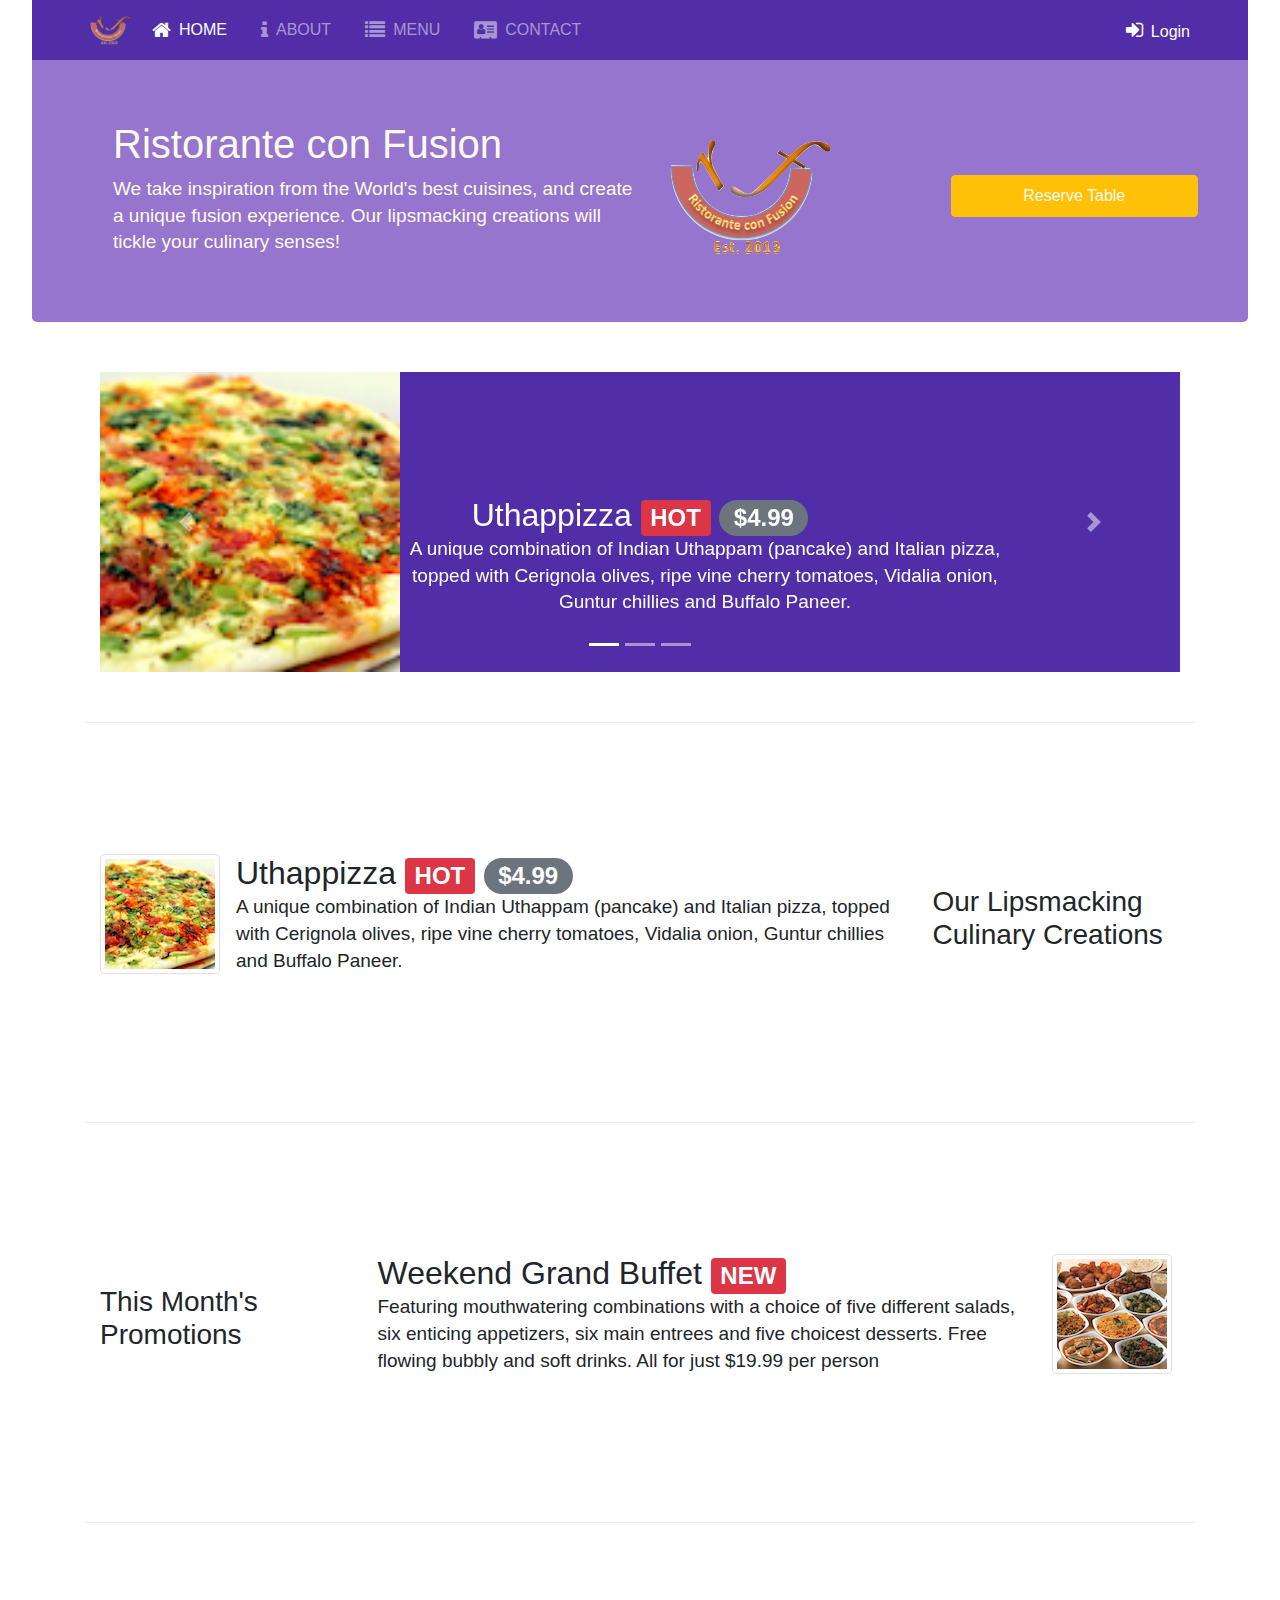
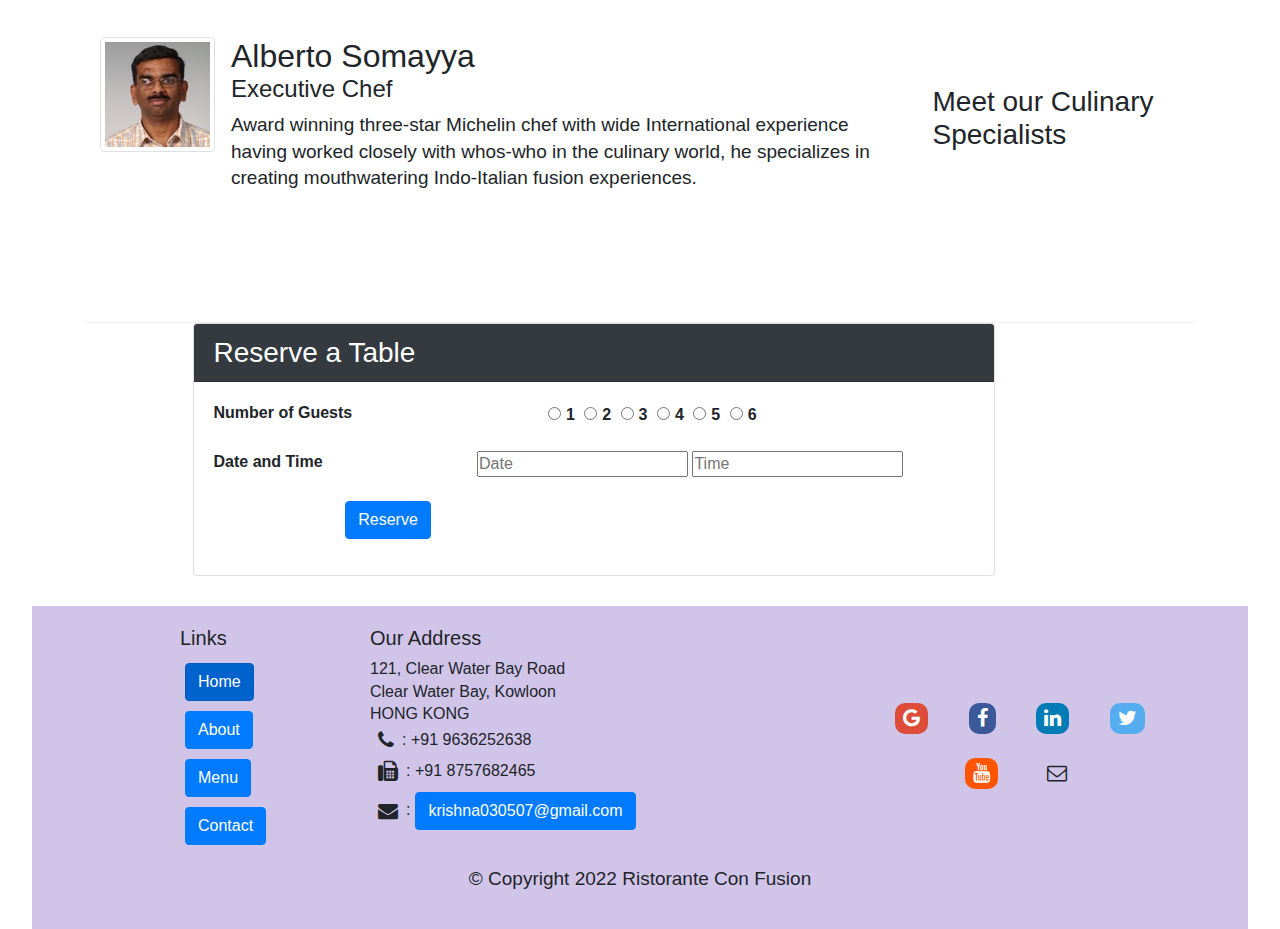
<file: index.html>
<!DOCTYPE html>
<html lang="en">

<head>
    <!-- Required meta tags -->
    <meta charset="utf-8">
    <meta name="viewport" content="width=device-width, initial-scale=1, shrink-to-fit=no">
    <meta http-equiv="x-ua-compatible" content="ie=edge">
    <!-- Bootstrap CSS -->
    <link rel="stylesheet" href="https://stackpath.bootstrapcdn.com/bootstrap/4.4.1/css/bootstrap.min.css" integrity="sha384-Vkoo8x4CGsO3+Hhxv8T/Q5PaXtkKtu6ug5TOeNV6gBiFeWPGFN9MuhOf23Q9Ifjh" crossorigin="anonymous">
    <!-- Bootstrap CSS icons -->
    <link rel="stylesheet" href="https://cdnjs.cloudflare.com/ajax/libs/font-awesome/4.7.0/css/font-awesome.min.css">
    <link rel="stylesheet" href="css/style1.css">
    <title>Ristorante Con Fusion</title>
</head>

<body>
    <nav class="navbar navbar-dark navbar-expand-sm fixed-top">
        <div class="container">
            <button class="navbar-toggler" type="button" data-toggle="collapse" data-target="#Navbar">
             <span class="navbar-toggler-icon bg-danger"></span>
         </button>
            <a class="navbar-brand mr-auto" href="#"><img src="img/logo.png" height="30" width="41" class="img-fluid"></a>
            <div class="collapse navbar-collapse" id="Navbar">
                <ul class="navbar-nav mr-auto">
                    <li class="nav-item active"><a class="nav-link" href="#"><span class="fa fa-home fa-lg"></span>HOME</a></li>
                    <li class="nav-item"><a class="nav-link" href="./about.html"><span class="fa fa-info fa-lg"></span>ABOUT</a></li>
                    <li class="nav-item"><a class="nav-link" href="#"><span class="fa fa-list fa-lg"></span>MENU</a></li>
                    <li class="nav-item"><a class="nav-link" href="./contactus.html"><span class="fa fa-address-card fa-lg"></span>CONTACT</a></li>
                </ul>
                <span class="navbar-text">
                <a data-toggle="modal" data-target="#loginModal">
                <span class="fa fa-sign-in"></span>Login</a>
                </span>
            </div>
        </div>
    </nav>
    <div id="loginModal" class="modal fade" role="dialog">
        <div class="modal-dialog modal-lg" role="content">
            <!-- Modal content-->
            <div class="modal-content">
                <div class="modal-header">
                    <h4 class="modal-title"><b>Login</b></h4>
                    <button type="button" class="close" data-dismiss="modal">&times;</button>
                </div>
                <div class="modal-body">
                    <form>
                        <div class="form-row">
                            <div class="form-group col-sm-4">
                                <label class="sr-only" for="exampleInputEmail3">Email address</label>
                                <input type="email" class="form-control form-control-sm mr-1" id="exampleInputEmail3" placeholder="Enter email">
                            </div>
                            <div class="form-group col-sm-4">
                                <label class="sr-only" for="exampleInputPassword3">Password</label>
                                <input type="password" class="form-control form-control-sm mr-1" id="exampleInputPassword3" placeholder="Password">
                            </div>
                            <div class="col-sm-auto">
                                <div class="form-check">
                                    <input class="form-check-input" type="checkbox">
                                    <label class="form-check-label"> Remember me
                                    </label>
                                </div>
                            </div>
                        </div>
                        <div class="form-row">
                            <button type="button" class="btn btn-secondary btn-sm ml-auto" data-dismiss="modal">Cancel</button>
                            <button type="submit" class="btn btn-primary btn-sm ml-1">Sign in</button>
                        </div>
                    </form>
                </div>
            </div>
        </div>
    </div>
    <div id="reservetable" class="modal fade" role="dialog">
        <div class="modal-dialog modal-lg" role="content">
            <!-- Modal content-->
            <div class="modal-content">
                <div class="modal-header">
                    <h4 class="modal-title"><b>Reserve a Table</b></h4>
                    <button type="button" class="close" data-dismiss="modal">&times;</button>
                </div>
                <div class="modal-body">
                    <div class="card-body">
                        <dl class="row">
                            <dt class="col-5" for="Number">Number of Guests</dt>
                            <dd class="col-7">
                                <input type="radio" name="Number" style="margin:5px;"><b>1</b>
                                <input type="radio" name="Number" style="margin:5px;"><b>2</b>
                                <input type="radio" name="Number" style="margin:5px;"><b>3</b>
                                <input type="radio" name="Number" style="margin:5px;"><b>4</b>
                                <input type="radio" name="Number" style="margin:5px;"><b>5</b>
                                <input type="radio" name="Number" style="margin:5px;"><b>6</b>
                            </dd>
                            <dt class="col-5" style="margin-top:15px;"> Section</dt>
                            <dd class="col-7">
                                <a role="button" class="btn btn-success" href="#">Non-Smoking</a>
                                <a role="button" class="btn btn-danger" href="#">Smoking</a>
                            </dd>
                            <dt class="col-5"></dt>
                            <dd class="col-7">
                            </dd>
                            <dt class="col-4">Date and Time</dt>
                            <dd class="col-7">
                                <input placeholder="Date" type="date field">
                                <input placeholder="Time" type="time field">
                            </dd>
                            <dt class="col-5"></dt>
                            <dd class="col-7"></dd>
                            <dt class="col-5"></dt>
                            <dd class="col-7"></dd>
                            <dt class="col-sm-12 offset-4">
                                <button type="button" class="btn btn-secondary text-white" data-dismiss="modal">Cancel</button>
                                <button type="submit" class="btn btn-primary text-white">Reserve</button>
                            </dt>
                        </dl>
                    </div>
                </div>
            </div>
        </div>
    </div>

    <header class="jumbotron">
        <div class="container">
            <div class="row row-header">
                <div class="col-12 col-sm-6">
                    <h1>Ristorante con Fusion</h1>
                    <p>We take inspiration from the World's best cuisines, and create a unique fusion experience. Our lipsmacking creations will tickle your culinary senses!</p>
                </div>
                <div class="col-12 col-sm align-self-center">
                    <img src="img/logo.png" class="imf-fluid">
                </div>
                <div class="col-12 col-sm align-self-center">
                    <a role="button" class="btn btn-block nav-link btn-warning" data-toggle="modal" data-target="#reservetable">Reserve Table</a>
                </div>

            </div>
        </div>
    </header>

    <div class="container">
        <div class="row row-content">
            <div class="col">
                <div id="mycarousel" class="carousel slide" data-ride="carousel">
                    <div class="carousel-inner" role="listbox">
                        <div class="carousel-item active">
                            <img class="d-block img-fluid" src="img/uthappizza.png" alt="Uthappizza">
                            <div class="carousel-caption d-none d-md-block">
                                <h2>Uthappizza <span class="badge badge-danger">HOT</span> <span class="badge badge-pill badge-secondary">$4.99</span></h2>
                                <p class="d-none d-sm-block" style="margin-left:130px;">A unique combination of Indian Uthappam (pancake) and Italian pizza, topped with Cerignola olives, ripe vine cherry tomatoes, Vidalia onion, Guntur chillies and Buffalo Paneer.</p>
                            </div>
                        </div>
                        <div class="carousel-item">
                            <img class="d-block img-fluid" src="img/buffet.png" alt="buffet">
                            <div class="carousel-caption d-none d-md-block">
                                <h2>Weekend Grand Buffet <span class="badge badge-danger">NEW</span></h2>
                                <p class="d-none d-sm-block" style="margin-left:140px;">Featuring mouthwatering combinations with a choice of five different salads,six enticing appetizers, six main entrees and five choicest desserts. Free flowing bubbly and soft drinks. All for just $19.99 per person </p>
                            </div>
                        </div>
                        <div class="carousel-item">
                            <img class="d-block img-fluid" src="img/alberto.png" alt="alberto">
                            <div class="carousel-caption d-none d-md-block">
                                <h2>Alberto Somayya</h2>
                                <h4>Executive Chef</h4>
                                <p class="d-none d-sm-block" style="margin-left:140px;">Award winning three-star Michelin chef with wide International experience having worked closely with whos-who in the culinary world, he specializes in creating mouthwatering Indo-Italian fusion experiences. </p>
                            </div>
                        </div>
                    </div>
                    <ol class="carousel-indicators">
                        <li data-target="#mycarousel" data-slide-to="0" class="active"></li>
                        <li data-target="#mycarousel" data-slide-to="1"></li>
                        <li data-target="#mycarousel" data-slide-to="2"></li>
                    </ol>
                    <a class="carousel-control-prev" href="#mycarousel" role="button" data-slide="prev">
                        <span class="carousel-control-prev-icon"></span>
                    </a>
                    <a class="carousel-control-next" href="#mycarousel" role="button" data-slide="next">
                        <span class="carousel-control-next-icon"></span>
                    </a>
                    <!--<button class="btn btn-danger btn-sm" id="carouselButton">
                        <span id="carousel-button-icon" class="fa fa-pause"></span>
                    </button> -->
                </div>
            </div>
        </div>

        <div class="row row-content align-items-center">
            <div class="col-12 col-sm-4 order-sm-last col-md-3">
                <h3>Our Lipsmacking Culinary Creations</h3>
            </div>
            <div class="col col-sm order-sm-first col-md">
                <div class="media">
                    <img class="d-flex mr-3 img-thumbnail  align-items-center" src="img/uthappizza.png" alt="Uthappizza">
                    <div class="media-body">
                        <h2>Uthappizza <span class="badge badge-danger">HOT</span> <span class="badge badge-pill badge-secondary">$4.99</span></h2>
                        <p class="d-none d-sm-block">A unique combination of Indian Uthappam (pancake) and Italian pizza, topped with Cerignola olives, ripe vine cherry tomatoes, Vidalia onion, Guntur chillies and Buffalo Paneer.</p>
                    </div>
                </div>
            </div>
        </div>
        <div class="row row-content align-items-center">
            <div class="col-12 col-sm-4 order-sm-first col-md-3">
                <h3>This Month's Promotions</h3>
            </div>
            <div class="col col-sm order-sm-last col-md">
                <div class="media">
                    <div class="media-body">
                        <h2>Weekend Grand Buffet <span class="badge badge-danger">NEW</span></h2>
                        <p class="d-none d-sm-block">Featuring mouthwatering combinations with a choice of five different salads,<br> six enticing appetizers, six main entrees and five choicest desserts. Free <br>flowing bubbly and soft drinks. All for just $19.99 per person </p>
                    </div>
                    <img class="d-flex mr-2 img-thumbnail  align-items-right" src="img/buffet.png" alt="alberto">
                </div>

            </div>
        </div>
        <div class="row row-content align-items-center">
            <div class="col-12 col-sm-4 order-sm-last col-md-3">
                <h3>Meet our Culinary Specialists</h3>
            </div>
            <div class="col col-sm order-sm-first col-md">
                <div class="media">
                    <img class="d-flex mr-3 img-thumbnail  align-items-center" src="img/alberto.png" alt="alberto">
                    <div class="media-body">
                        <h2>Alberto Somayya</h2>
                        <h4>Executive Chef</h4>
                        <p class="d-none d-sm-block">Award winning three-star Michelin chef with wide International experience having worked closely with whos-who in the culinary world, he specializes in creating mouthwatering Indo-Italian fusion experiences. </p>
                    </div>
                </div>
            </div>
        </div>
        <section id="Reserve">
            <div class="col-sm-9 offset-1">
                <div class="card" style="margin-bottom:30px;">
                    <h3 class="card-header bg-dark text-white">Reserve a Table</h3>
                    <div class="card-body">
                        <dl class="row">
                            <dt class="col-5" for="Number">Number of Guests</dt>
                            <dd class="col-7">
                                <input type="radio" name="Number" style="margin:5px;"><b>1</b>
                                <input type="radio" name="Number" style="margin:5px;"><b>2</b>
                                <input type="radio" name="Number" style="margin:5px;"><b>3</b>
                                <input type="radio" name="Number" style="margin:5px;"><b>4</b>
                                <input type="radio" name="Number" style="margin:5px;"><b>5</b>
                                <input type="radio" name="Number" style="margin:5px;"><b>6</b>
                            </dd>
                            <dt class="col-5"></dt>
                            <dd class="col-7"></dd>
                            <dt class="col-5"></dt>
                            <dd class="col-7">
                            </dd>
                            <dt class="col-4">Date and Time</dt>
                            <dd class="col-7">
                                <input placeholder="Date" type="date field">
                                <input placeholder="Time" type="time field">
                            </dd>
                            <dt class="col-5"></dt>
                            <dd class="col-7"></dd>
                            <dt class="col-5"></dt>
                            <dd class="col-7"></dd>
                            <dt class="col-sm-12 offset-2">
                                <button type="submit" class="btn btn-primary text-white">Reserve</button>
                            </dt>
                        </dl>
                    </div>
                </div>
            </div>

        </section>
    </div>


    <footer class="footer">
        <div class="container">
            <div class="row">
                <div class="col-4 offset-1 col-sm-2">
                    <h5>Links</h5>
                    <ul class="list-unstyled">
                        <li><a href="#" class="btn btn-primary text-white active">Home</a></li>
                        <li><a href="./about.html" class="btn btn-primary text-white">About</a></li>
                        <li><a href="#" class="btn btn-primary text-white">Menu</a></li>
                        <li><a href="./contactus.html" class="btn btn-primary text-white">Contact</a></li>
                    </ul>
                </div>
                <div class="col-7 col-sm-5">
                    <h5>Our Address</h5>
                    <address>
		              121, Clear Water Bay Road<br>
		              Clear Water Bay, Kowloon<br>
		              HONG KONG<br>
		              <i class="fa fa-phone fa-lg"></i>: +91 9636252638<br>
                      <i class="fa fa-fax fa-lg"></i>: +91 8757682465<br>
                      <i class="fa fa-envelope fa-lg"></i>:<a href="mailto:confusion@food.net" class="btn btn-primary text-white">krishna030507@gmail.com</a>
		           </address>
                </div>
                <div class="col-12 col-sm-4 align-self-center">
                    <div class="text-center">
                        <a class="btn btn-social-icon btn-google" href="http://google.com/"><i class="fa fa-google fa-lg"></i></a>
                        <a class="btn btn-social-icon btn-facebook" href="http://www.facebook.com/profile.php?id="><i class="fa fa-facebook fa-lg"></i></a>
                        <a class="btn btn-social-icon btn-linkedin" href="http://www.linkedin.com/in/"><i class="fa fa-linkedin fa-lg"></i></a>
                        <a class="btn btn-social-icon btn-twitter" href="http://twitter.com/"><i class="fa fa-twitter fa-lg"></i></a>
                        <a class="btn btn-social-icon btn-youtube" href="http://youtube.com/"><i class="fa fa-youtube fa-lg"></i></a>
                        <a class="btn btn-social-icon btn-envelope" href="mailto:"><i class="fa fa-envelope-o fa-lg"></i></a><br>
                    </div>
                </div>
            </div>
            <div class="row justify-content-center">
                <div class="col-auto">
                    <p>© Copyright 2022 Ristorante Con Fusion</p>
                </div>
            </div>
        </div>
    </footer>
    <!-- jQuery first, then Popper.js, then Bootstrap JS -->
    <script src="https://code.jquery.com/jquery-3.4.1.slim.min.js" integrity="sha384-J6qa4849blE2+poT4WnyKhv5vZF5SrPo0iEjwBvKU7imGFAV0wwj1yYfoRSJoZ+n" crossorigin="anonymous">
</script>

    <script src="https://cdn.jsdelivr.net/npm/popper.js@1.16.0/dist/umd/popper.min.js" integrity="sha384-Q6E9RHvbIyZFJoft+2mJbHaEWldlvI9IOYy5n3zV9zzTtmI3UksdQRVvoxMfooAo" crossorigin="anonymous">
</script>
    <script src="https://stackpath.bootstrapcdn.com/bootstrap/4.4.1/js/bootstrap.min.js" integrity="sha384-wfSDF2E50Y2D1uUdj0O3uMBJnjuUD4Ih7YwaYd1iqfktj0Uod8GCExl3Og8ifwB6" crossorigin="anonymous">
</script>
    <!-- <script>
        $(document).ready(function() {
            $("#mycarousel").carousel({
                interval: 2000
            });
            $("#carouselButton").click(function() {
                if ($("#carouselButton").children("span").hasClass('fa-pause')) {
                    $("#mycarousel").carousel('pause');
                    $("#carouselButton").children("span").removeClass('fa-pause');
                    $("#carouselButton").children("span").addClass('fa-play');
                } else if ($("#carouselButton").children("span").hasClass('fa-play')) {
                    $("#mycarousel").carousel('cycle');
                    $("#carouselButton").children("span").removeClass('fa-play');
                    $("#carouselButton").children("span").addClass('fa-pause');
                }
            });

        });
    </script>-->

</body>

</html>
</file>
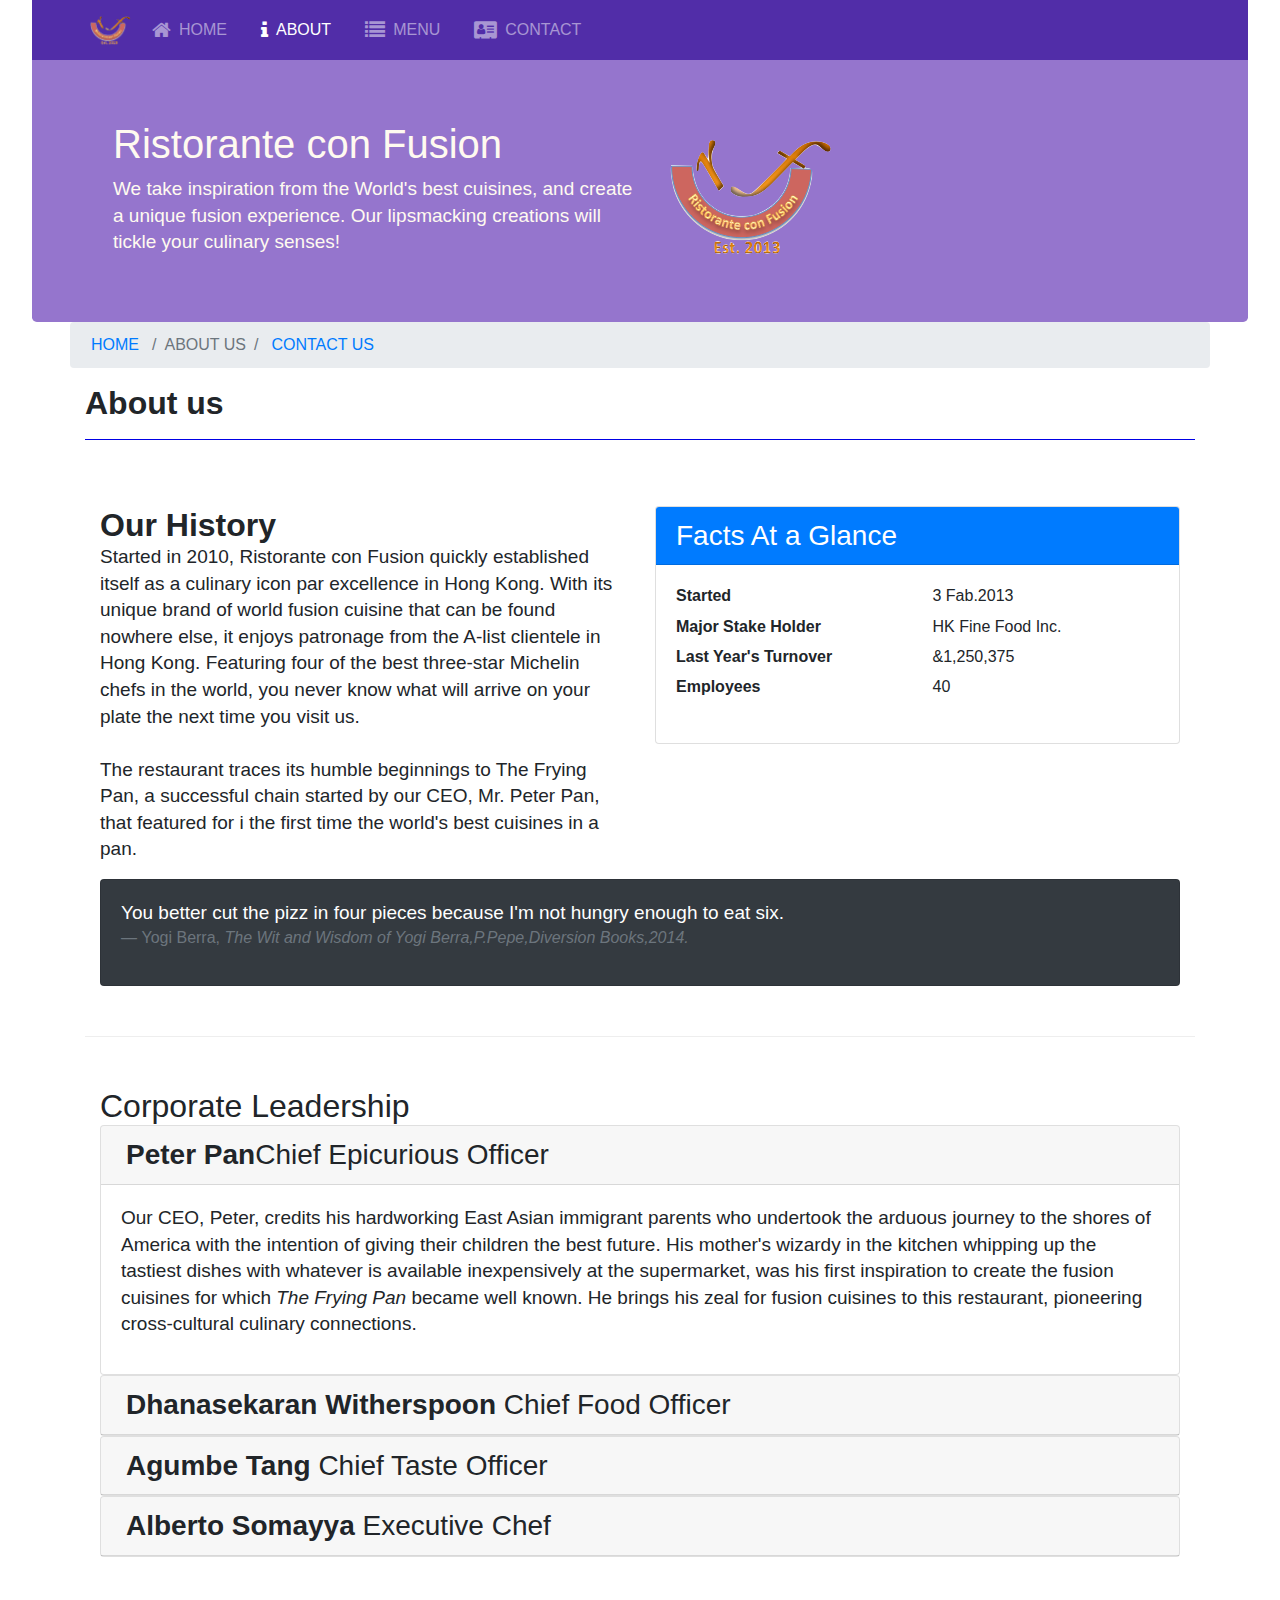
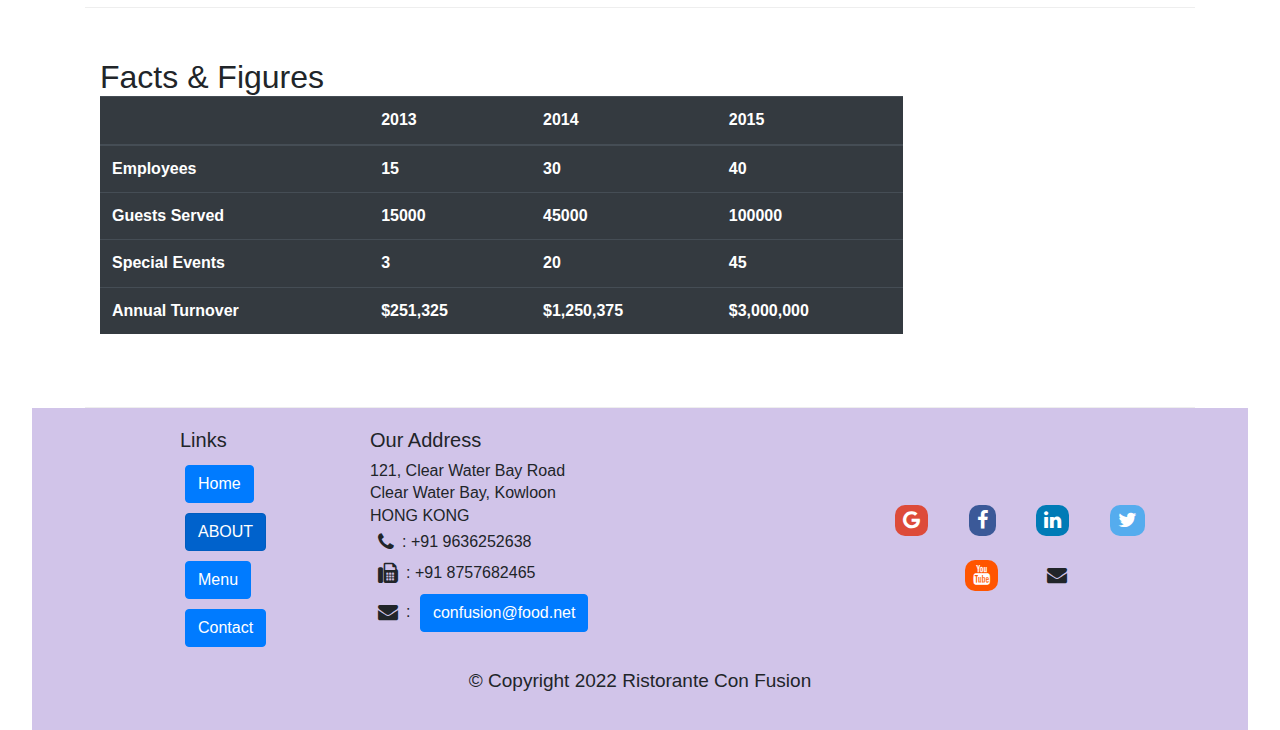
<file: about.html>
<!DOCTYPE html>
<html lang="en">

<head>
    <!-- Required meta tags -->
    <meta charset="utf-8">
    <meta name="viewport" content="width=device-width, initial-scale=1, shrink-to-fit=no">
    <meta http-equiv="x-ua-compatible" content="ie=edge">
    <!-- Bootstrap CSS -->
    <link rel="stylesheet" href="https://stackpath.bootstrapcdn.com/bootstrap/4.4.1/css/bootstrap.min.css" integrity="sha384-Vkoo8x4CGsO3+Hhxv8T/Q5PaXtkKtu6ug5TOeNV6gBiFeWPGFN9MuhOf23Q9Ifjh" crossorigin="anonymous">
    <!-- Bootstrap CSS icons -->
    <link rel="stylesheet" href="https://cdnjs.cloudflare.com/ajax/libs/font-awesome/4.7.0/css/font-awesome.min.css">
    <link rel="stylesheet" href="css/style1.css">
    <title>Ristorante Con Fusion</title>
</head>

<body>
    <nav class="navbar navbar-dark navbar-expand-sm fixed-top">
        <div class="container">
            <button class="navbar-toggler" type="button" data-toggle="collapse" data-target="#Navbar">
                <span class="navbar-toggler-icon"></span>
            </button>
            <a class="navbar-brand mr-auto" href="#"><img src="img/logo.png" height="30" width="41" class="img-fluid"></a>
            <div class="collapse navbar-collapse" id="Navbar">
                <ul class="navbar-nav mr-auto">
                    <li class="nav-item"><a class="nav-link" href="./index.html"><span class="fa fa-home fa-lg"></span>HOME</a></li>
                    <li class="nav-item active"><a class="nav-link" href="#"><span class="fa fa-info fa-lg"></span>ABOUT</a></li>
                    <li class="nav-item"><a class="nav-link" href="#"><span class="fa fa-list fa-lg"></span>MENU</a></li>
                    <li class="nav-item"><a class="nav-link" href="./contactus.html"><span class="fa fa-address-card fa-lg"></span>CONTACT</a></li>
                </ul>
            </div>
        </div>
    </nav>
    <header class="jumbotron">
        <div class="container">
            <div class="row row-header">
                <div class="col-12 col-sm-6">
                    <h1>Ristorante con Fusion</h1>
                    <p>We take inspiration from the World's best cuisines, and create a unique fusion experience. Our lipsmacking creations will tickle your culinary senses!</p>
                </div>
                <div class="col-12 col-sm align-self-center">
                    <img src="img/logo.png" class="img-fluid">
                </div>
            </div>
        </div>
    </header>
    <div class="container">
        <div class="row">
            <ol class="col-12 breadcrumb">
                <li class="breadcrumb-item"><a href="./index.html">HOME</a></li>
                <li class="breadcrumb-item active">ABOUT US</li>
                <li class="breadcrumb-item"><a href="./contactus.html">CONTACT US</a></li>
            </ol>
        </div>
        <div class="nav justify-content-left">
            <h2><b>About us</b></h2>
        </div>
        <hr color="blue" size="5">
    </div>

    <div class="container">
        <div class="row row-content align-items-left">
            <div class="col col-sm-6 order-sm-first col-md-6">
                <h2><b>Our History</b></h2>
                <p>Started in 2010, Ristorante con Fusion quickly established itself as a culinary icon par excellence in Hong Kong. With its unique brand of world fusion cuisine that can be found nowhere else, it enjoys patronage from the A-list clientele
                    in Hong Kong. Featuring four of the best three-star Michelin chefs in the world, you never know what will arrive on your plate the next time you visit us.<br><br> The restaurant traces its humble beginnings to The Frying Pan, a successful
                    chain started by our CEO, Mr. Peter Pan, that featured for i the first time the world's best cuisines in a pan.</p>
            </div>
            <div class="col-sm">
                <div class="card">
                    <h3 class="card-header bg-primary text-white">Facts At a Glance</h3>
                    <div class="card-body">
                        <dl class="row">
                            <dt class="col-6">Started</dt>
                            <dd class="col-6">3 Fab.2013</dd>
                            <dt class="col-6">Major Stake Holder</dt>
                            <dd class="col-6">HK Fine Food Inc.</dd>
                            <dt class="col-6">Last Year's Turnover</dt>
                            <dd class="col-6">&1,250,375</dd>
                            <dt class="col-6">Employees</dt>
                            <dd class="col-6">40</dd>
                        </dl>
                    </div>
                </div>
            </div>
            <div class="col-12">
                <div class="card card-body bg-dark text-white">
                    <blockquote class="blockquote">
                        <p class="mb-0">You better cut the pizz in four pieces because I'm not hungry enough to eat six.
                        </p>
                        <footer class="blockquote-footer">Yogi Berra,
                            <cite title="Source Title">The Wit and Wisdom of Yogi Berra,P.Pepe,Diversion Books,2014.</cite>
                        </footer>
                    </blockquote>
                </div>
            </div>
        </div>
        <div class="row row-content">
            <div class="col-12">
                <h2>Corporate Leadership</h2>
                <div id="accordion">
                    <div class="card">
                        <div class="card-header" role="tab" id="peterhead">
                            <h3 class="mb-0">
                                <a data-toggle="collapse" data-target="#peter">
                                    <b>Peter Pan</b>Chief Epicurious Officer
                                </a>
                            </h3>
                        </div>
                        <div role="tabpanel" class="collapse show" id="peter" data-parent="#accordion">
                            <div class="card-body">
                                <p class="d-none d-sm-block">Our CEO, Peter, credits his hardworking East Asian immigrant parents who undertook the arduous journey to the shores of America with the intention of giving their children the best future. His mother's wizardy in the kitchen
                                    whipping up the tastiest dishes with whatever is available inexpensively at the supermarket, was his first inspiration to create the fusion cuisines for which
                                    <em>The Frying Pan</em> became well known. He brings his zeal for fusion cuisines to this restaurant, pioneering cross-cultural culinary connections.
                                </p>
                            </div>
                        </div>
                    </div>
                    <div class="card">
                        <div class="card-header" role="tab" id="dannyhead">
                            <h3 class="mb-0">
                                <a data-toggle="collapse" data-target="#danny">
                                    <b>Dhanasekaran Witherspoon </b>Chief Food Officer
                                </a>
                            </h3>
                        </div>
                        <div role="tabpanel" class="collapse" id="danny" data-parent="#accordion">
                            <div class="card-body">
                                <p class="d-none d-sm-block">
                                    Our CFO, Danny, as he is affectionately referred to by his colleagues, comes from a long established family tradition in farming and produce. His experiences growing up on a farm in the Australian outback gave him great appreciation for varieties of food
                                    sources. As he puts it in his own words,
                                    <em>Everything that runs, wins, and everything that stays, pays!</em>

                                </p>
                            </div>
                        </div>
                    </div>
                    <div class="card">
                        <div class="card-header" role="tab" id="agumbehead">
                            <h3 class="mb-0">
                                <a data-toggle="collapse" data-target="#agumbe">
                                    <b>Agumbe Tang </b>Chief Taste Officer
                                </a>
                            </h3>
                        </div>
                        <div role="tabpanel" class="collapse" id="agumbe" data-parent="#accordion">
                            <div class="card-body">
                                <p class="d-none d-sm-block">
                                    Blessed with the most discerning gustatory sense, Agumbe, our CTO, personally ensures that every dish that we serve meets his exacting tastes. Our chefs dread the tongue lashing that ensues if their dish does not meet his exacting standards. He lives
                                    by his motto,
                                    <em>You click only if you survive my lick.</em>
                                </p>
                            </div>
                        </div>

                    </div>
                    <div class="card">
                        <div class="card-header" role="tab" id="albertohead">
                            <h3 class="mb-0">
                                <a data-toggle="collapse" data-target="#alberto">
                                    <b>Alberto Somayya</b> Executive Chef
                                </a>
                            </h3>
                        </div>
                        <div role="tabpanel" class="collapse" id="alberto" data-parent="#accordion">
                            <div class="card-body">
                                <p class="d-none d-sm-block">
                                    Award winning three-star Michelin chef with wide International experience having worked closely with whos-who in the culinary world, he specializes in creating mouthwatering Indo-Italian fusion experiences. He says, <em>Put together the cuisines from the two craziest cultures, and you
                                    get a winning hit! Amma Mia!</em>
                                </p>
                            </div>
                        </div>
                    </div>
                </div>
            </div>
        </div>
        <div class="row row-content">
            <div class="col-12 col-sm-9">
                <h2>Facts &amp; Figures</h2>
                <div class="table-responsive">
                    <table class="table table-borderded table-dark">
                        <thead class="thead-dark">
                            <tr>
                                <th>&nbsp;</th>
                                <th>2013</th>
                                <th>2014</th>
                                <th>2015</th>
                            </tr>
                        </thead>
                        <tbody>
                            <tr>
                                <th>Employees</th>
                                <th>15</th>
                                <th>30</th>
                                <th>40</th>
                            </tr>
                            <tr>
                                <th>Guests Served</th>
                                <th>15000</th>
                                <th>45000</th>
                                <th>100000</th>
                            </tr>
                            <tr>
                                <th>Special Events</th>
                                <th>3</th>
                                <th>20</th>
                                <th>45</th>
                            </tr>
                            <tr>
                                <th>Annual Turnover</th>
                                <th>$251,325</th>
                                <th>$1,250,375</th>
                                <th>$3,000,000</th>
                            </tr>
                        </tbody>
                    </table>
                </div>
            </div>
            <div class="col-12 col-sm-3"></div>
        </div>
    </div>

    <footer class="footer">
        <div class="container">
            <div class="row">
                <div class="col-4 offset-1 col-sm-2">
                    <h5>Links</h5>
                    <ul class="list-unstyled">
                        <li><a href="./index.html" class="btn btn-primary text-white">Home</a></li>
                        <li><a href="#" class="btn btn-primary text-white active">ABOUT</a></li>
                        <li><a href="#" class="btn btn-primary text-white">Menu</a></li>
                        <li><a href="./contactus.html" class="btn btn-primary text-white">Contact</a></li>
                    </ul>
                </div>
                <div class="col-7 col-sm-5">
                    <h5>Our Address</h5>
                    <address>
		              121, Clear Water Bay Road<br>
		              Clear Water Bay, Kowloon<br>
		              HONG KONG<br>
                      <i class="fa fa-phone fa-lg"></i>: +91 9636252638<br>
                      <i class="fa fa-fax fa-lg"></i>: +91 8757682465<br>
		              <i class="fa fa-envelope fa-lg"></i>: <a href="mailto:krishna030507@gmail.com"  class="btn btn-primary text-white">confusion@food.net</a>
		           </address>
                </div>
                <div class="col-12 col-sm-4 align-self-center">
                    <div class="text-center">
                        <a class="btn btn-social-icon btn-google" href="http://google.com/"><i class="fa fa-google fa-lg"></i></a>
                        <a class="btn btn-social-icon btn-facebook" href="http://www.facebook.com/profile.php?id="><i class="fa fa-facebook fa-lg"></i></a>
                        <a class="btn btn-social-icon btn-linkedin" href="http://www.linkedin.com/in/"><i class="fa fa-linkedin fa-lg"></i></a>
                        <a class="btn btn-social-icon btn-twitter" href="http://twitter.com/"><i class="fa fa-twitter fa-lg"></i></a>
                        <a class="btn btn-social-icon btn-youtube" href="http://youtube.com/"><i class="fa fa-youtube fa-lg"></i></a>
                        <a class="btn btn-social-icon btn-envelope" href="mailto:"><i class="fa fa-envelope fa-lg"></i></a><br>
                    </div>
                </div>
            </div>
            <div class="row justify-content-center">
                <div class="col-auto">
                    <p>© Copyright 2022 Ristorante Con Fusion</p>
                </div>
            </div>
        </div>
    </footer>
    <!-- jQuery first, then Popper.js, then Bootstrap JS -->
    <script src="https://code.jquery.com/jquery-3.4.1.slim.min.js" integrity="sha384-J6qa4849blE2+poT4WnyKhv5vZF5SrPo0iEjwBvKU7imGFAV0wwj1yYfoRSJoZ+n" crossorigin="anonymous"></script>
    <script src="https://cdn.jsdelivr.net/npm/popper.js@1.16.0/dist/umd/popper.min.js" integrity="sha384-Q6E9RHvbIyZFJoft+2mJbHaEWldlvI9IOYy5n3zV9zzTtmI3UksdQRVvoxMfooAo" crossorigin="anonymous"></script>
    <script src="https://stackpath.bootstrapcdn.com/bootstrap/4.4.1/js/bootstrap.min.js" integrity="sha384-wfSDF2E50Y2D1uUdj0O3uMBJnjuUD4Ih7YwaYd1iqfktj0Uod8GCExl3Og8ifwB6" crossorigin="anonymous"></script>
</body>

</html>
</file>
<file: css/style1.css>
* {
    box-sizing: border-box;
    margin: 0;
    padding: 0;
}

body {
    font-family: Arial, Helvetica, sans-serif;
    line-height: 1.4;
    padding: 50px 0px 0px 0px;
    margin: 2rem;
    margin-top: 0px;
    margin-bottom: 0px;
    z-index: 0;
}

p {
    font-size: 19px;
}

a {
    margin: 5px;
}

h2 {
    margin-top: 0px;
    margin-bottom: 0px;
}

.row-header {
    margin: 0px auto;
    padding: 0px;
}

.tab-content {
    border-left: 1px solid #ddd;
    border-right: 1px solid #ddd;
    border-bottom: 1px solid #ddd;
    padding: 10px;
}

.row-content {
    margin: 0px auto;
    padding: 50px 0px 50px 0px;
    border-bottom: 1px ridge;
    min-height: 400px;
}

.footer {
    background-color: #D1C4E9;
    margin: 0px auto;
    padding: 20px 0px 20px 0px;
}

.jumbotron {
    padding: 70px 4px 50px 30px;
    margin: 0px auto;
    background: #9575CD;
    color: floralwhite;
}

.address {
    font-size: 80%;
    margin: 0px;
    color: #0f0f0f;
}

.navbar-dark {
    background-color: #512DA8;
    margin: 2rem;
    margin-top: 0px;
    height: 60px;
}

.fa {
    padding: 8px;
    font-size: 20px;
    text-align: center;
    border-radius: 10px;
    text-decoration: none;
}


/* Add a hover effect if you want */

.fa:hover {
    opacity: 0.7;
    border-radius: 10px;
}


/* Set a specific color for each brand */


/* Google */

.fa-google {
    background: #DD4B39;
    color: white;
}


/* Facebook */

.fa-facebook {
    background: #3B5998;
    color: white;
}


/* Twitter */

.fa-twitter {
    background: #55ACEE;
    color: white;
}


/* linkedin */

.fa-linkedin {
    background: #007BB6;
    color: white;
}


/* youtube */

.fa-youtube {
    background: #FF5500;
    color: white;
}

.carousel {
    background: #512DA8;
}

.carousel-item {
    height: 300px;
}

.carousel-item img {
    position: absolute;
    top: 0;
    left: 0;
    min-height: 300px;
}

#carouselButton {
    right: 18px;
    position: absolute;
    bottom: 5px;
    z-index: 1;
}
</file>
